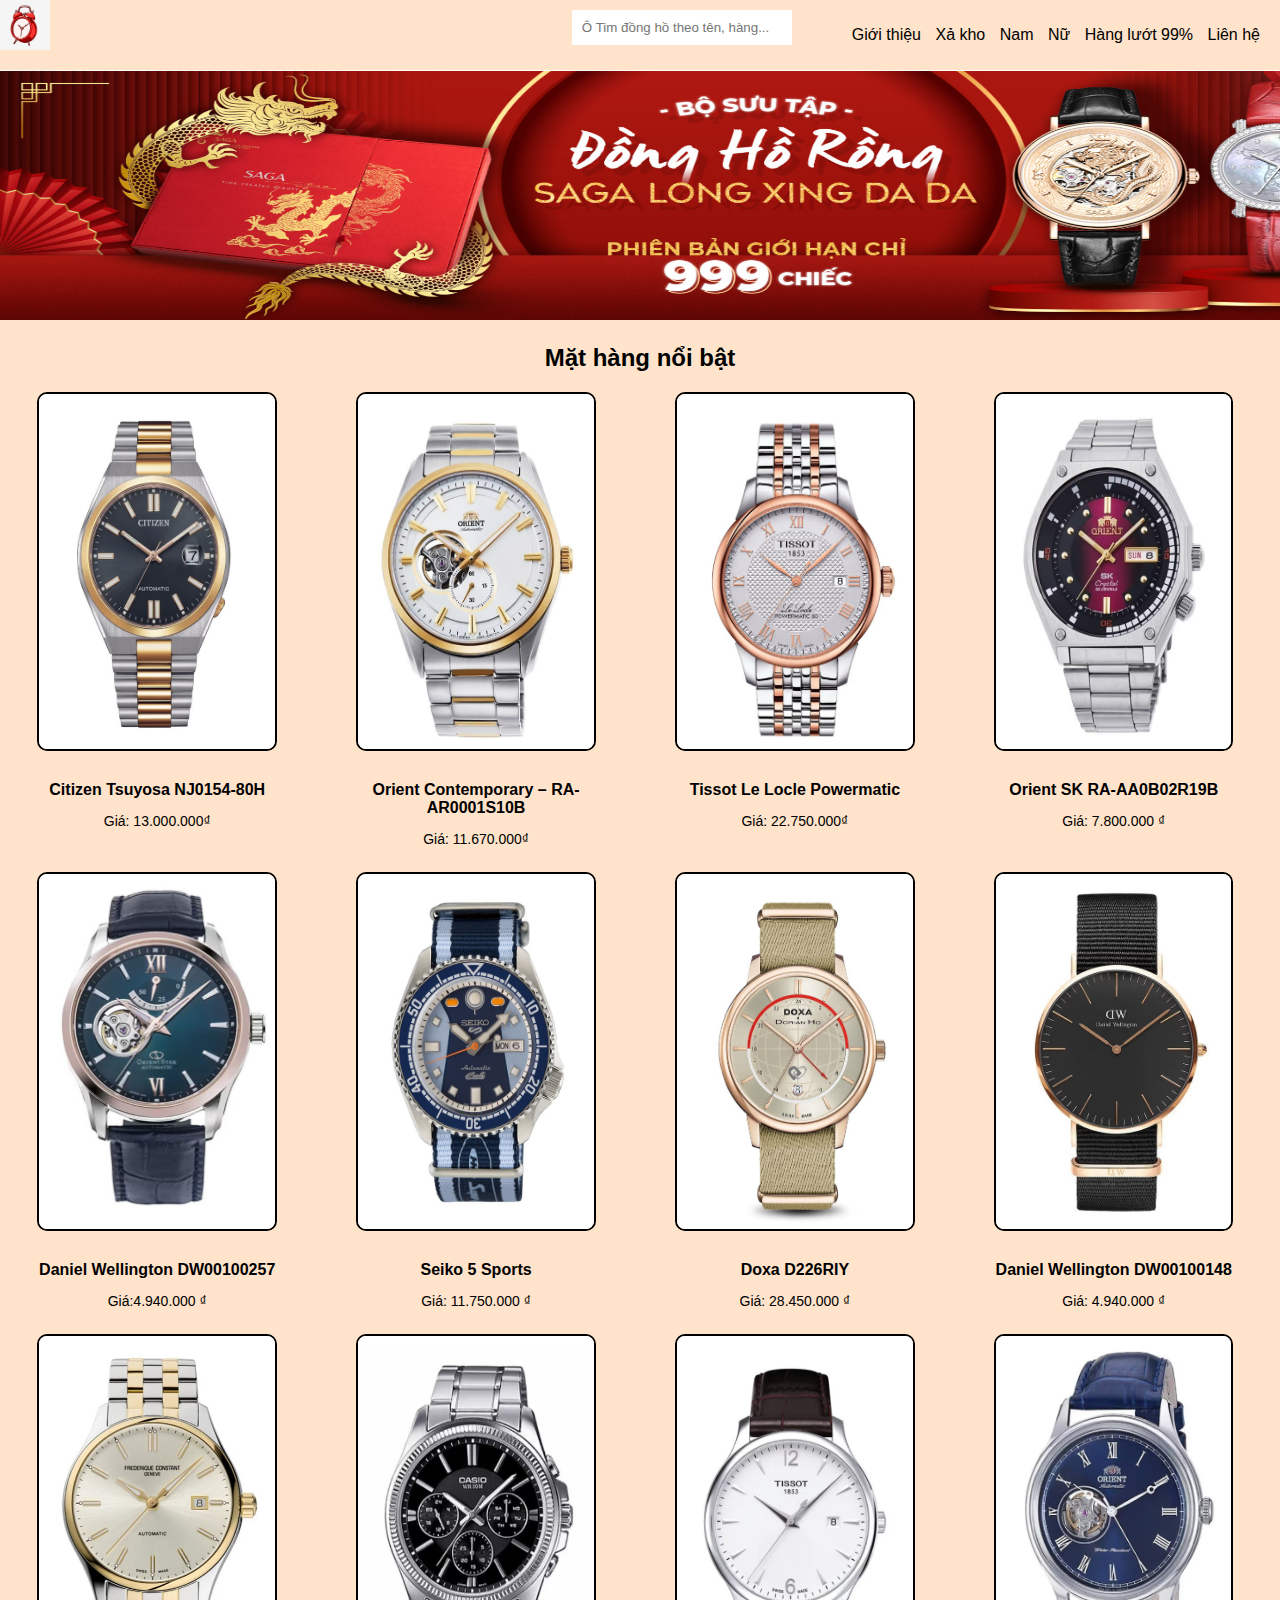
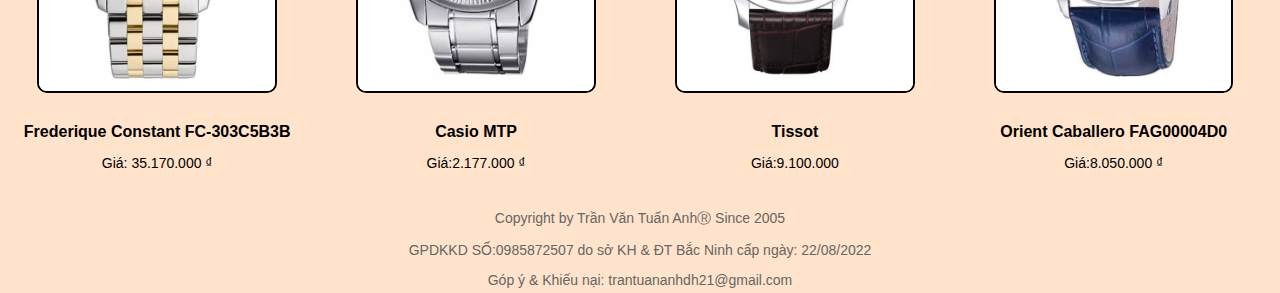
<file: index.html>
<!DOCTYPE html>
<html lang="vi">
<head>
    <meta charset="UTF-8">
    <meta name="viewport" content="width=device-width, initial-scale=1.0">
    <title>Trang web bán đồng hồ </title>
    <link rel="stylesheet" href="style.css">
</head>
<body>
    <header >     
          
                <img src="images/logo.jpg" alt="Watchstore.vn">
        <div class="menu">
            <ul>
                <li><a href="#">Giới thiệu</a></li>
                <li><a href="xakho.html">Xả kho</a></li>
                <li><a href="nam.html">Nam</a></li>
                <li><a href="nu.html">Nữ</a></li>    
                <li><a href="99.html">Hàng lướt 99%</a></li>
                <li><a href="lienhe.html">Liên hệ</a></li>

            </ul>
        </div>
        <div class="search">
            <input type="text" placeholder="Ô Tim đồng hồ theo tên, hàng...">
        </div>
    </header>
    <div class="banner">
        <img src="images/banner.jpg">
    </div>
    <h2>Mặt hàng nổi bật</h2>
    <section class="product">
      
        <ul>
            <li>
                <a href="#">
                    <img src="images/1.jpg" alt="Sản phẩm 1">
                    <h3>Citizen Tsuyosa NJ0154-80H </h3>
                    <p>Giá: 13.000.000₫</p>
                  
                </a>
            </li>
            <li>
                <a href="#">
                    <img src="images/2.jpg" alt="Sản phẩm 2">
                    <h3>Orient Contemporary – RA-AR0001S10B </h3>
                    <p>Giá: 11.670.000₫</p>
                   
                </a>
            </li>
            <li>
                <a href="#">
                    <img src="images/3.jpg" alt="Sản phẩm 3">
                    <h3>Tissot Le Locle Powermatic</h3>
                    <p>Giá: 22.750.000₫</p>
                   
                </a>
            </li>
            <li>
                <a href="#">
                    <img src="images/4.jpg" alt="Sản phẩm 4">
                    <h3>Orient SK RA-AA0B02R19B </h3>
                    <p>Giá: 7.800.000 ₫</p>
                    
                </a>
            </li>
            <li>
                <a href="#">
                    <img src="images/5.jpg" alt="Sản phẩm 5">
                    <h3>Daniel Wellington DW00100257</h3>
                    <p>Giá:4.940.000 ₫</p>
                  
                </a>
            </li>
            <li>
                <a href="#">
                    <img src="images/6.jpg" alt="Sản phẩm 6">
                    <h3>Seiko 5 Sports</h3>
                    <p>Giá: 11.750.000 ₫</p>
                  
                </a>
            </li>
            <li>
                <a href="#">
                    <img src="images/7.jpg" alt="Sản phẩm 7">
                    <h3>Doxa D226RIY</h3>
                    <p>Giá: 28.450.000 ₫</p>
                   
                </a>
            </li>
            <li>
                <a href="#">
                    <img src="images/8.jpg" alt="Sản phẩm 8">
                    <h3>Daniel Wellington DW00100148</h3>
                    <p>Giá: 4.940.000 ₫</p>
                
                </a>
            </li>
            <li>
                <a href="#">
                    <img src="images/9.jpg" alt="Sản phẩm 9">
                    <h3>Frederique Constant FC-303C5B3B</h3>
                    <p>Giá: 35.170.000 ₫ </p>
                   
                </a>
            </li>
            <li>
                <a href="#">
                    <img src="images/10.jpg" alt="Sản phẩm 10">
                    <h3>Casio MTP</h3>
                    <p>Giá:2.177.000 ₫</p>
                   
                </a>
            </li>
            <li>
                <a href="#">
                    <img src="images/11.jpg" alt="Sản phẩm 11">
                    <h3>Tissot</h3>
                    <p>Giá:9.100.000</p>
                
                </a>
            </li>
            <li>
                <a href="#">
                    <img src="images/12.jpg" alt="Sản phẩm 12">
                    <h3>Orient Caballero FAG00004D0</h3>
                    <p>Giá:8.050.000 ₫</p>
                   
                </a>
            </li>
        </ul>
    </section>
    <footer>
       
          <div class="row">
            <div class="col-sm-12">
              <div class="copyright">
                <p>Copyright by Trần Văn Tuấn AnhⓇ Since 2005</p>
                <p>GPDKKD SỐ:0985872507  do sở KH & ĐT Bắc Ninh cấp ngày: 22/08/2022</p>
                <p>Góp ý & Khiếu nại: trantuananhdh21@gmail.com</p>
              </div>
            </div>
          </div>
        </div>
      </footer>
           
    
</body>
</html>
</file>
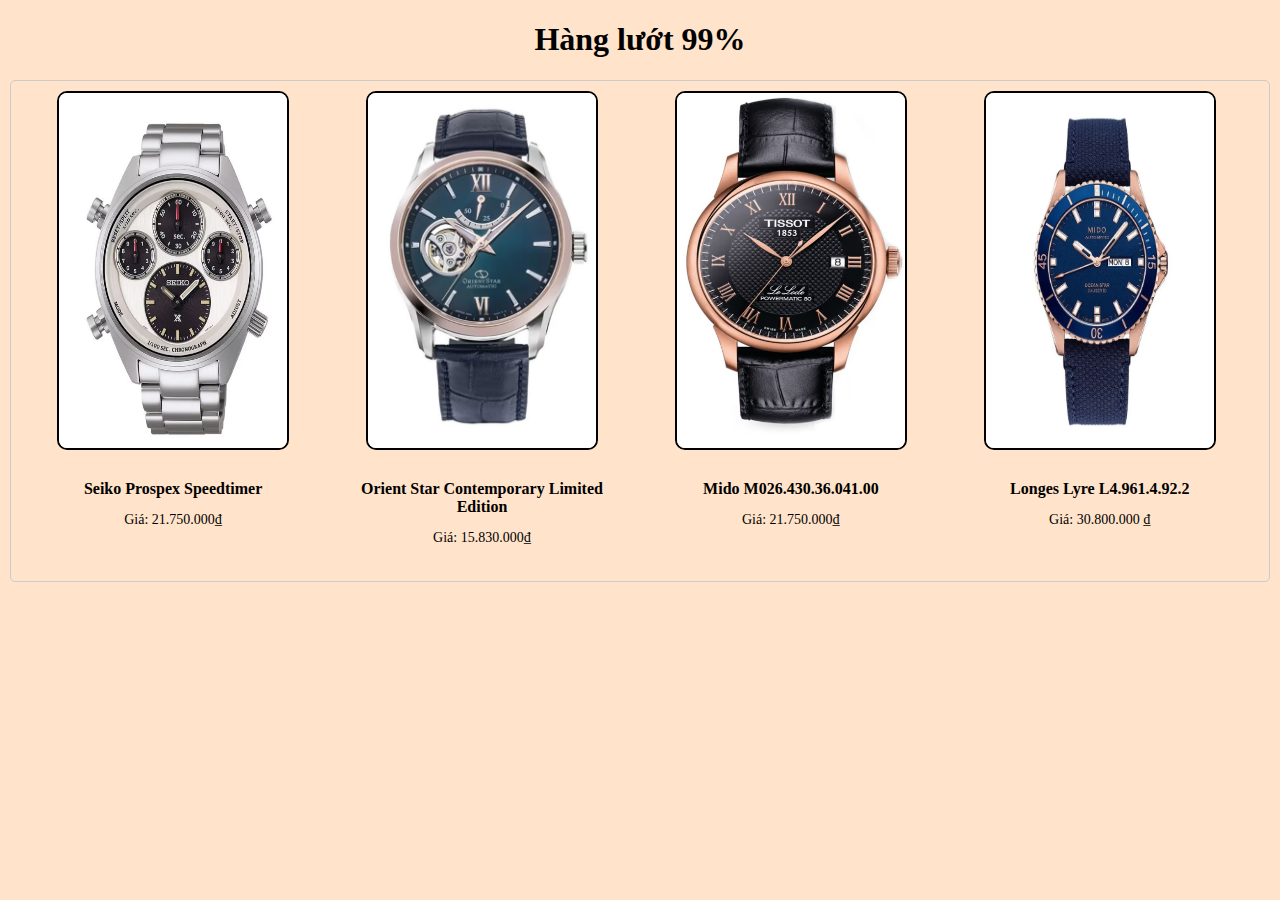
<file: 99.html>
<!DOCTYPE html>
<html lang="en">
<head>
    <meta charset="UTF-8">
    <meta name="viewport" content="width=device-width, initial-scale=1.0">
    <title>Hàng lướt 99%</title>
</head>
<style>
      header h1{
        text-align: center;
       
      }
      section.product-list {
        margin: 20px auto;
        padding: 10px;
        border: 1px solid #ccc;
        border-radius: 5px;
        width: 98%; 
    }
    
     h2 {
        text-align: center;
        margin-bottom: 20px;
    }
    
    section.product-list ul {
        list-style: none;
        margin: 0;
        padding: 0;
    }
    
    section.product-list ul li {
        display: inline-block;
        margin: 0 10px 20px;
        width: 23%; 
        text-align: center;
        vertical-align: top;
    }
    
    section.product-list ul li a {
        text-decoration: none;
        color: #000;
    }
    
    section.product-list ul li img {
        width: 80%;
        height: 355px; 
        margin-bottom: 10px;
        border-radius: 10px;
        border: 2px solid black;
    }
    
    section.product-list ul li h3 {
        font-size: 16px;
        margin-bottom: 5px;
    }
    
    section.product-list ul li p {
        font-size: 14px;
        margin-bottom: 5px;
    }
    
    section.product-list ul li span.discount {
        background-color: #b81515;
        color: #fff;
        padding: 3px 5px;
        border-radius: 5px;
    }
    
</style>
<body bgcolor="FFE3CA">
    <header>
        <h1>Hàng lướt 99%</h1>
    </header>
    <section class="product-list">
      
        <ul>
            <li>
                <a href="#">
                    <img src="images/a.jpg" alt="Sản phẩm 1">
                    <h3>Seiko Prospex Speedtimer </h3>
                    <p>Giá: 21.750.000₫</p>
                  
                </a>
            </li>
            <li>
                <a href="#">
                    <img src="images/b.jpg" alt="Sản phẩm 2">
                    <h3>Orient Star Contemporary Limited Edition </h3>
                    <p>Giá: 15.830.000₫</p>
                   
                </a>
            </li>
            <li>
                <a href="#">
                    <img src="images/e.jpg" alt="Sản phẩm 3">
                    <h3>Mido M026.430.36.041.00</h3>
                    <p>Giá: 21.750.000₫</p>
                   
                </a>    
            </li>
            <li>
                <a href="#">
                    <img src="images/d.jpg" alt="Sản phẩm 4">
                    <h3>Longes Lyre L4.961.4.92.2 </h3>
                    <p>Giá: 30.800.000 ₫</p>
                    
                </a>
            </li>
            </ul>
     </section>
</body>
</html>
</file>
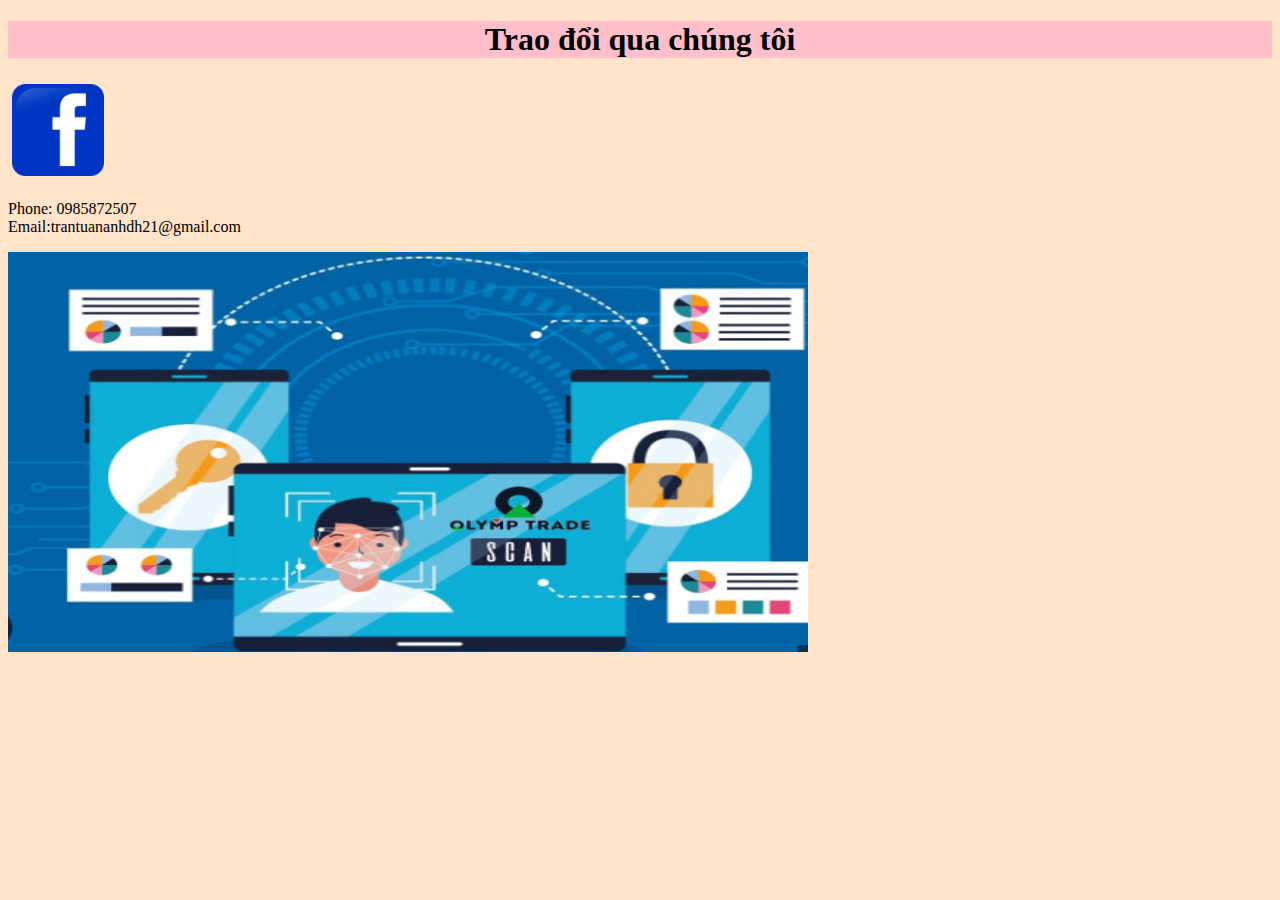
<file: lienhe.html>
<!DOCTYPE html>
<html lang="en">
<head>
    <meta charset="UTF-8">
    <meta name="viewport" content="width=device-width, initial-scale=1.0">
    <title>Liên hệ</title>
</head>
<style>
    header h1{
    text-align: center;
    background-color:pink;
       }  
    section img{
        height:500px;
        width:500px;

    }
    section a img{
      height:100px;
      width:100px;
      float: right;
    }
    </style>
    <body bgcolor="FFE3CA">
        
    <header>
        <a><h1>Trao đổi qua chúng tôi</h1><img src="images/Facebook_icon.svg.png"height="100px"width="100px"></a>
    </header>
    <section>
        
        <p> <p>Phone:  0985872507<br>
            Email:trantuananhdh21@gmail.com</p>
   <a href="https://www.facebook.com/profile.php?id=100047140120672"> </a>

    </section>
    <img src="images/lienhe.jpg"height="400px"width="800px">
</body>
</html>
</file>
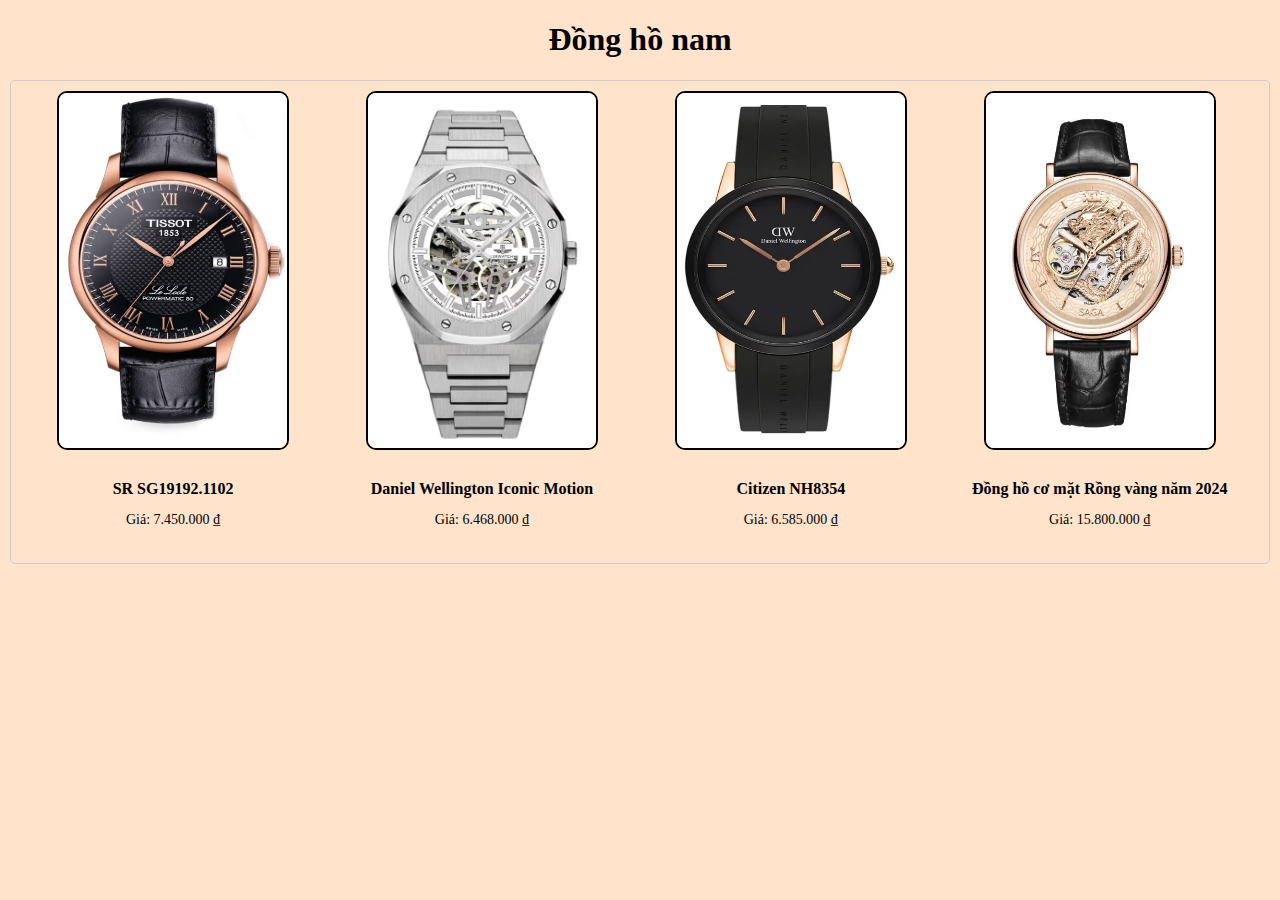
<file: nam.html>
<!DOCTYPE html>
<html lang="en">
<head>
    <meta charset="UTF-8">
    <meta name="viewport" content="width=device-width, initial-scale=1.0">
    <title>Nam</title>
</head>
<style>
      header h1{
        text-align: center;
       
      }
      section.product-list {
        margin: 20px auto;
        padding: 10px;
        border: 1px solid #ccc;
        border-radius: 5px;
        width: 98%; 
    }
    
     h2 {
        text-align: center;
        margin-bottom: 20px;
    }
    
    section.product-list ul {
        list-style: none;
        margin: 0;
        padding: 0;
    }
    
    section.product-list ul li {
        display: inline-block;
        margin: 0 10px 20px;
        width: 23%; 
        text-align: center;
        vertical-align: top;
    }
    
    section.product-list ul li a {
        text-decoration: none;
        color: #000;
    }
    
    section.product-list ul li img {
        width: 80%;
        height: 355px; 
        margin-bottom: 10px;
        border-radius: 10px;
        border: 2px solid black;
    }
    
    section.product-list ul li h3 {
        font-size: 16px;
        margin-bottom: 5px;
    }
    
    section.product-list ul li p {
        font-size: 14px;
        margin-bottom: 5px;
    }
   
    
</style>
<body bgcolor="FFE3CA">
    <header>
        <h1>Đồng hồ nam</h1>
    </header>
    <section class="product-list">
      
        <ul>
            <li>
                <a href="#">
                    <img src="images/nam1.jpg" alt="Sản phẩm 1">
                    <h3>SR SG19192.1102 </h3>
                    <p>Giá: 7.450.000 ₫</p>
                  
                </a>
            </li>
            <li>
                <a href="#">
                    <img src="images/nam2.jpg" alt="Sản phẩm 2">
                    <h3>Daniel Wellington Iconic Motion </h3>
                    <p>Giá: 6.468.000 ₫</p>
                   
                </a>
            </li>
            <li>
                <a href="#">
                    <img src="images/nam3.jpg" alt="Sản phẩm 3">
                    <h3>Citizen NH8354</h3>
                    <p>Giá: 6.585.000 ₫</p>
                   
                </a>
            </li>
            <li>
                <a href="#">
                    <img src="images/nam4.jpg" alt="Sản phẩm 4">
                    <h3>Đồng hồ cơ mặt Rồng vàng năm 2024 </h3>
                    <p>Giá: 15.800.000 ₫</p>
                    
                </a>
            </li>
            </ul>
     </section>
</body>
</html>
</file>
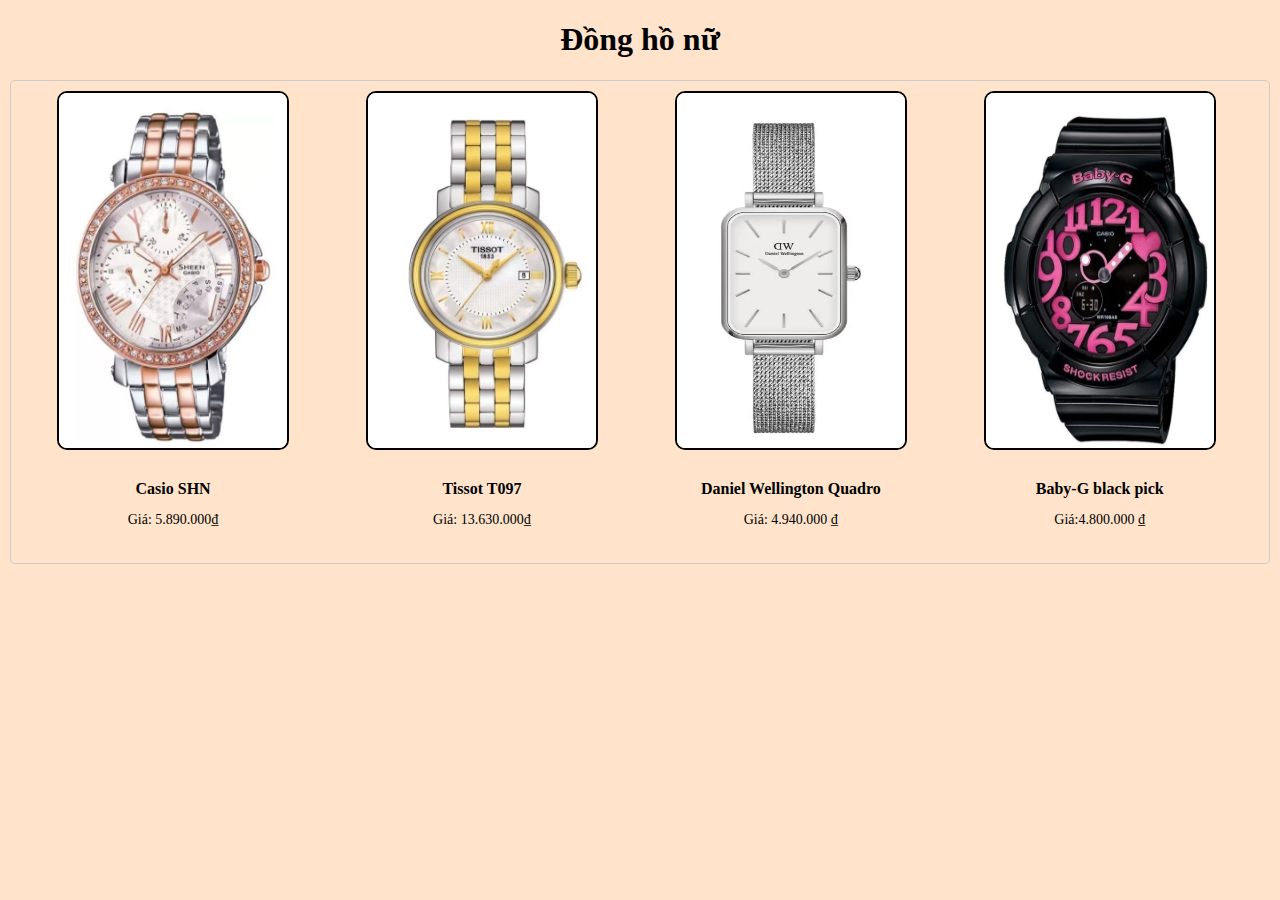
<file: nu.html>
<!DOCTYPE html>
<html lang="en">
<head>
    <meta charset="UTF-8">
    <meta name="viewport" content="width=device-width, initial-scale=1.0">
    <title>Nữ</title>
</head>
<style>
      header h1{
        text-align: center;
       
      }
      section.product-list {
        margin: 20px auto;
        padding: 10px;
        border: 1px solid #ccc;
        border-radius: 5px;
        width: 98%; 
    }
    
     h2 {
        text-align: center;
        margin-bottom: 20px;
    }
    
    section.product-list ul {
        list-style: none;
        margin: 0;
        padding: 0;
    }
    
    section.product-list ul li {
        display: inline-block;
        margin: 0 10px 20px;
        width: 23%; 
        text-align: center;
        vertical-align: top;
    }
    
    section.product-list ul li a {
        text-decoration: none;
        color: #000;
    }
    
    section.product-list ul li img {
        width: 80%;
        height: 355px; 
        margin-bottom: 10px;
        border-radius: 10px;
        border: 2px solid black;
    }
    
    section.product-list ul li h3 {
        font-size: 16px;
        margin-bottom: 5px;
    }
    
    section.product-list ul li p {
        font-size: 14px;
        margin-bottom: 5px;
    }
    
    
    
</style>
<body bgcolor="FFE3CA">
    <header>
        <h1>Đồng hồ nữ</h1>
    </header>
    <section class="product-list">
      
        <ul>
            <li>
                <a href="#">
                    <img src="images/nu1.jpg" alt="Sản phẩm 1">
                    <h3>Casio SHN </h3>
                    <p>Giá: 5.890.000₫</p>
                  
                </a>
            </li>
            <li>
                <a href="#">
                    <img src="images/nu2.jpg" alt="Sản phẩm 2">
                    <h3>Tissot T097 </h3>
                    <p>Giá: 13.630.000₫</p>
                   
                </a>
            </li>
            <li>
                <a href="#">
                    <img src="images/nu3.jpg" alt="Sản phẩm 3">
                    <h3>Daniel Wellington Quadro</h3>
                    <p>Giá: 4.940.000 ₫</p>
                   
                </a>
            </li>
            <li>
                <a href="#">
                    <img src="images/nu4.jpg" alt="Sản phẩm 4">
                    <h3>Baby-G black pick </h3>
                    <p>Giá:4.800.000 ₫</p>
                    
                </a>
            </li>
            </ul>
     </section>
</body>
</html>
</file>
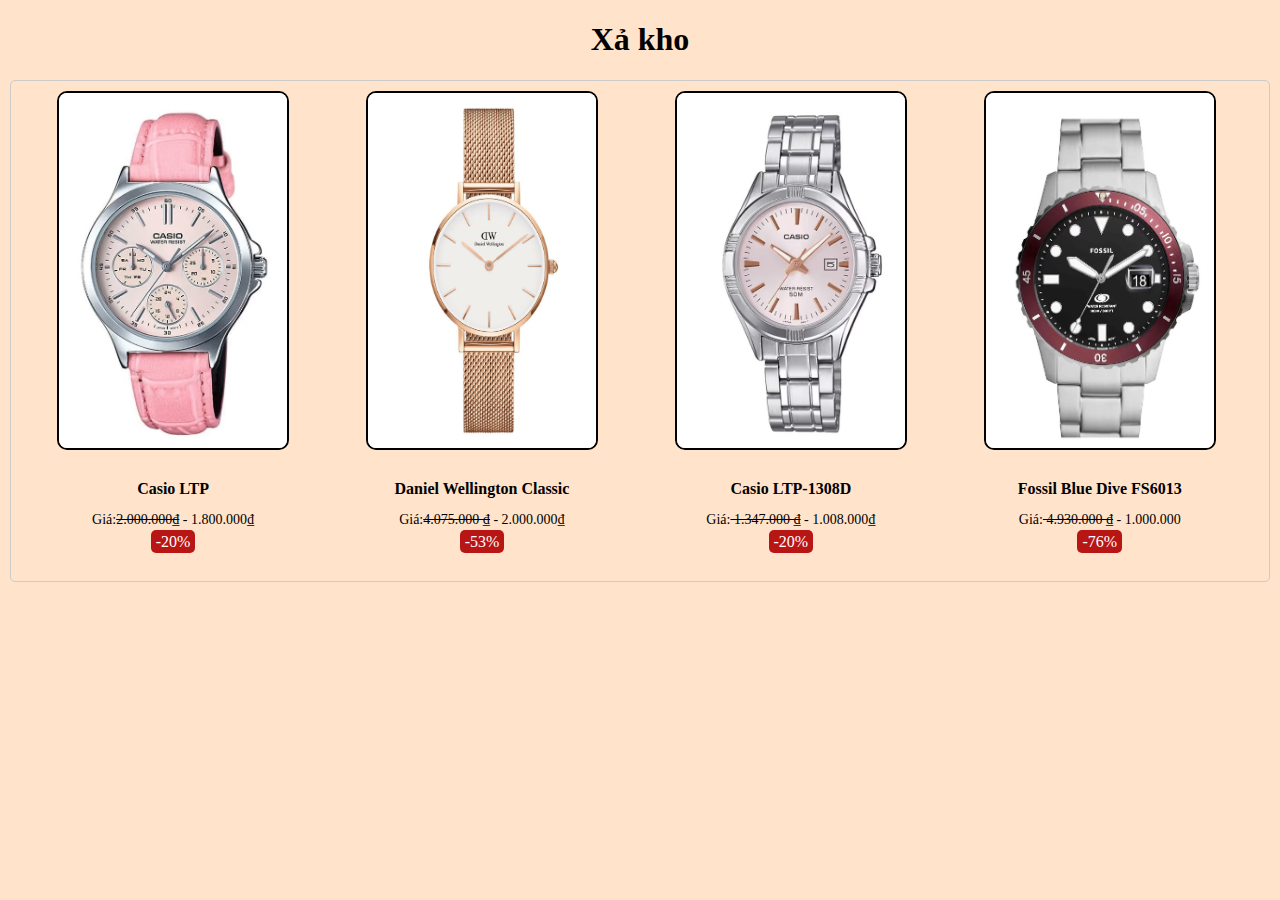
<file: xakho.html>
<!DOCTYPE html>
<html lang="en">
<head>
    <meta charset="UTF-8">
    <meta name="viewport" content="width=device-width, initial-scale=1.0">
    <title>Xả kho</title>
</head>
<style>
      header h1{
        text-align: center;
       
      }
      section.product-list {
        margin: 20px auto;
        padding: 10px;
        border: 1px solid #ccc;
        border-radius: 5px;
        width: 98%; 
    }
    
     h2 {
        text-align: center;
        margin-bottom: 20px;
    }
    
    section.product-list ul {
        list-style: none;
        margin: 0;
        padding: 0;
    }
    
    section.product-list ul li {
        display: inline-block;
        margin: 0 10px 20px;
        width: 23%; 
        text-align: center;
        vertical-align: top;
    }
    
    section.product-list ul li a {
        text-decoration: none;
        color: #000;
    }
    
    section.product-list ul li img {
        width: 80%;
        height: 355px; 
        margin-bottom: 10px;
        border-radius: 10px;
        border: 2px solid black;
    }
    
    section.product-list ul li h3 {
        font-size: 16px;
        margin-bottom: 5px;
    }
    
    section.product-list ul li p {
        font-size: 14px;
        margin-bottom: 5px;
    }
    
    section.product-list ul li span.discount {
        background-color: #b81515;
        color: #fff;
        padding: 3px 5px;
        border-radius: 5px;
    }
    
</style>
<body bgcolor="FFE3CA">
    <header>
        <h1>Xả kho</h1>
    </header>
    <section class="product-list">
      <ul>
        <li>
        <a href="#">
            <img src="images/xakho1.jpg" alt="Sản phẩm 1">
            <h3>Casio LTP</h3>
            <p>Giá:<del>2.000.000₫</del>  - 1.800.000₫</p>
            <span class="discount">-20%</span>
        </a>
    </li>
    <li>
        <a href="#">
            <img src="images/xakho2.jpg" alt="Sản phẩm 2">
            <h3>Daniel Wellington Classic</h3>
            <p>Giá:<del>4.075.000 ₫</del>  - 2.000.000₫</p>
            <span class="discount">-53%</span>
        </a>
    </li>
    <li>
        <a href="#">
            <img src="images/xakho3.jpg" alt="Sản phẩm 3">
            <h3>Casio LTP-1308D</h3>
            <p>Giá:<del> 1.347.000 ₫</del> - 1.008.000₫</p>
            <span class="discount">-20%</span>
        </a>
    </li>
    <li>
        <a href="#">
            <img src="images/xakho4.jpg" alt="Sản phẩm 3">
            <h3>Fossil Blue Dive FS6013</h3>
            <p>Giá:<del> 4.930.000 ₫</del> - 1.000.000</p>
            <span class="discount">-76%</span>
        </a>
    </li>
    </ul>
     </section>
</body>
</html>
</file>
<file: style.css>
body {
    font-family: Arial, sans-serif;
    margin: 0;
    padding: 0;
    background-color: #FFE3CA;
}

header img {
    width:50px;
    height:50px;
  
}
.banner img{
    width: 1518px;
    height: 250px;
  }

.menu {
    float: right;
    padding: 10px;
}

.menu ul {
    list-style: none;
}

.menu ul li {
    display: inline-block;
    margin-right: 10px;
}

.menu ul li a {
    color: #000;
    text-decoration: none;
}


.search {
    float: right;
    padding: 10px;
}

.search input {
    width: 200px;
    padding: 10px;
    border: 1px
}
    section.product-list {
        margin: 20px auto;
        padding: 10px;
        border: 1px solid #ccc;
        border-radius: 5px;
        width: 98%; 
    }
    
     h2 {
        text-align: center;
        margin-bottom: 20px;
    }
    
    section.product ul {
        list-style: none;
        margin: 0;
        padding: 0;
    }
    
    section.product ul li {
        display: inline-block;
        margin: 0 10px 20px;
        width: 23%; 
        text-align: center;
        vertical-align: top;
    }
    
    section.product ul li a {
        text-decoration: none;
        color: #000;
    }
    
    section.product ul li img {
        width: 80%;
        height: 355px; 
        margin-bottom: 10px;
        border-radius: 10px;
        border: 2px solid black;
    }
    
    section.product ul li h3 {
        font-size: 16px;
        margin-bottom: 5px;
    }
    
    section.product ul li p {
        font-size: 14px;
        margin-bottom: 5px;
    }
    
    section.product ul li span.discount {
        background-color: #b81515;
        color: #fff;
        padding: 3px 5px;
        border-radius: 5px;
    }
    
     
      .copyright {
        text-align: center;
        font-size: 14px;
        color: #666;
      }
      
      .copyright p {
        margin-bottom: 5px;
      }
</file>
